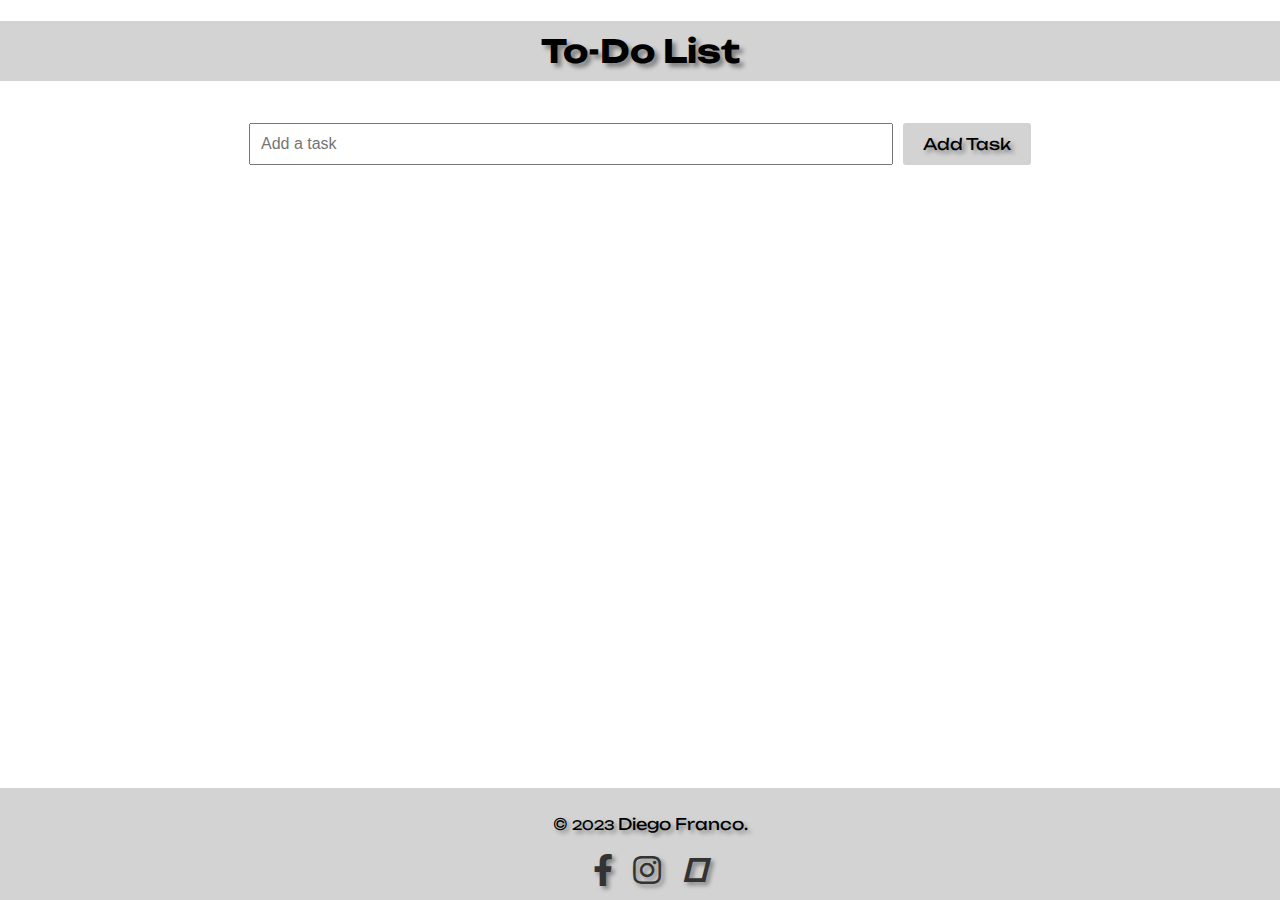
<file: TO-DO LIST/index.html>
<!DOCTYPE html>
<html>
  <head>
    <title>To-Do List</title>
    <link rel="stylesheet" href="/TO-DO LIST/styles.css">
    <link rel="stylesheet" href="https://use.fontawesome.com/releases/v5.15.1/css/all.css" 
      integrity="sha384-vp86vTRFVJgpjF9jiIGPEEqYqlDwgyBgEF109VFjmqGmIY/Y4HV4d3Gp2irVfcrp" 
      crossorigin="anonymous">
      <link rel="stylesheet" href="https://cdnjs.cloudflare.com/ajax/libs/font-awesome/5.15.1/css/all.min.css">
  </head>
  <body>
    <h1 class="title">To-Do List</h1>
    <form>
      <input type="text" id="task-input" placeholder="Add a task">
      <button type="submit" id="add-task-btn">Add Task</button>
    </form>
    <ul id="task-list"></ul>
    <div class="footer">
      <p>&copy; <span class="year">2023</span> Diego Franco.</p>
      <div class="social-media">
        <a href="https://www.facebook.com/profile.php?id=1428303123" target="_blank">
          <i class="fab fa-facebook-f"></i>
        </a>
        <a href="https://www.instagram.com/diegoa.francotorres/?hl=en" target="_blank">
          <i class="fab fa-instagram"></i>
        </a>
        <a href="https://github.com/DiegoFranco92" target="_blank">
          <i class="fa-brands fa-github-square"></i>
        </a>
      </div>
      
    </div>
    
    <script src="/TO-DO LIST/todo.js"></script>
  </body>
</html>
</file>
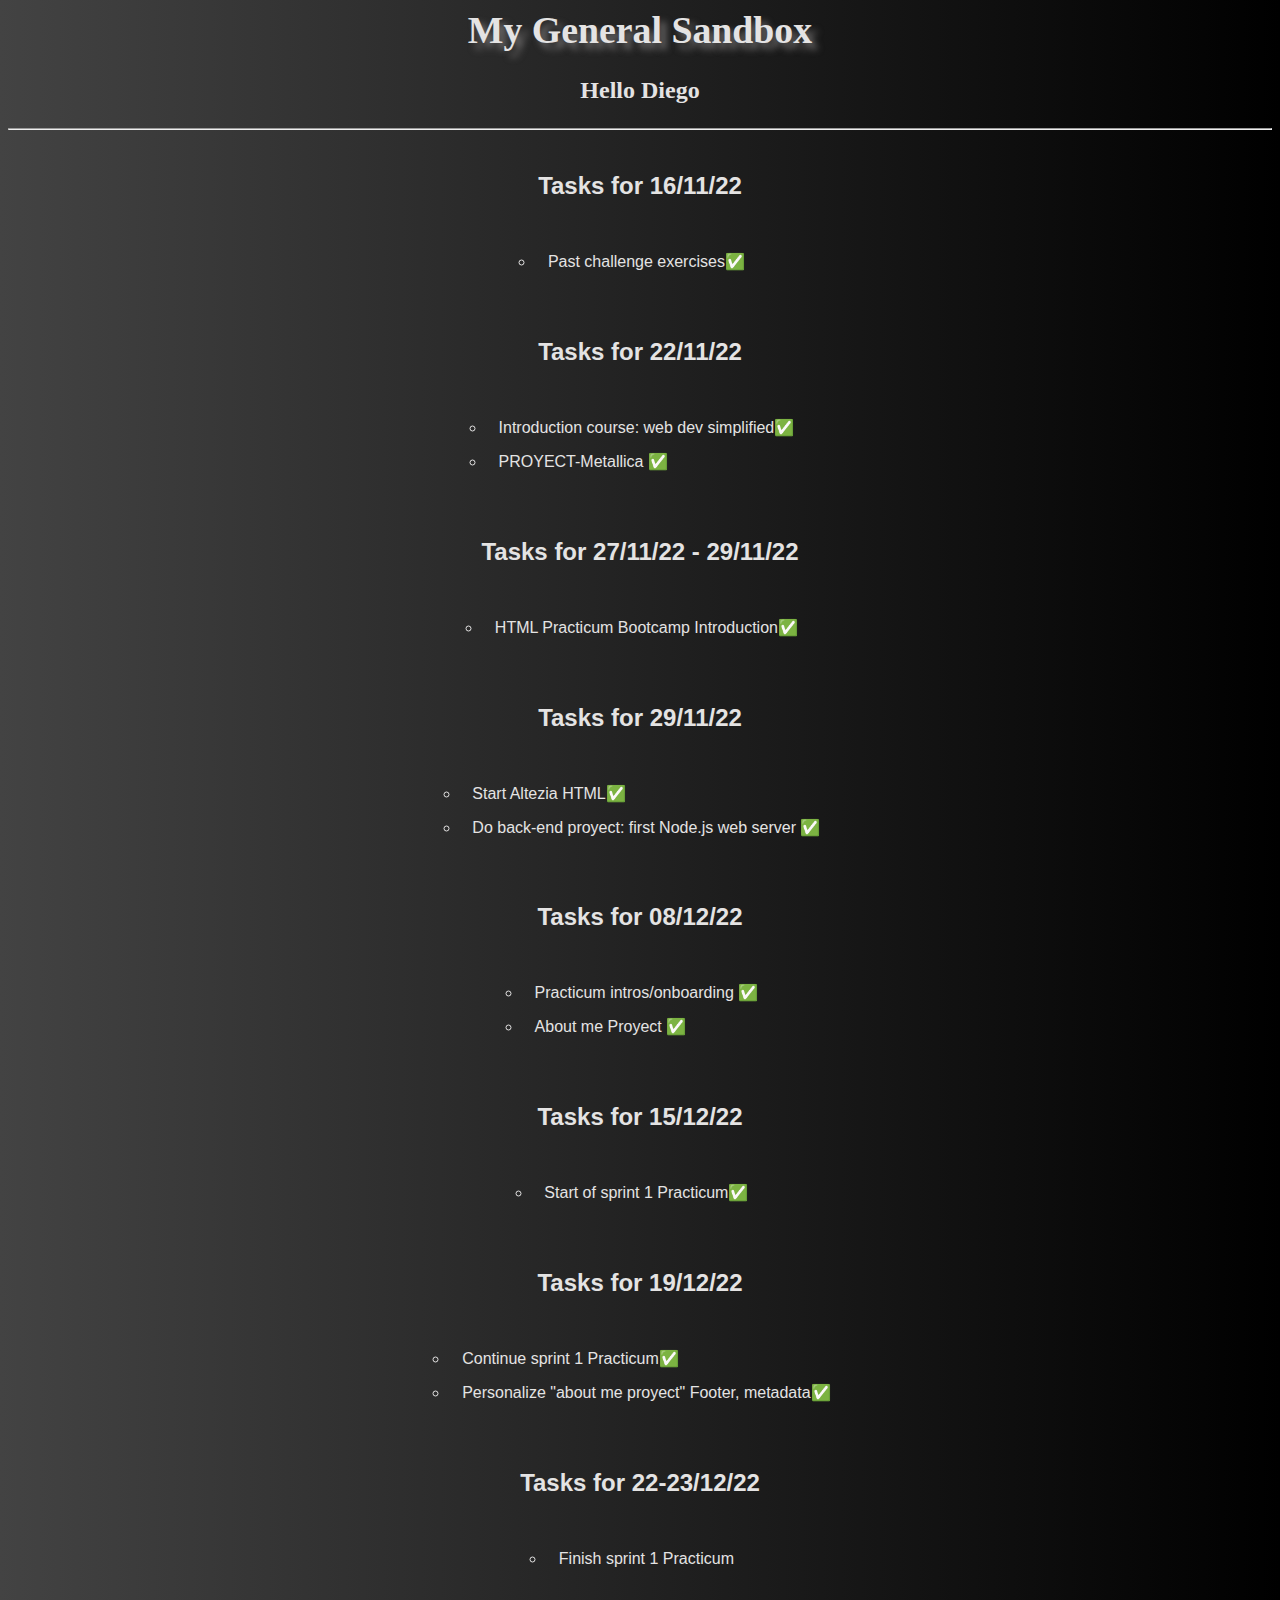
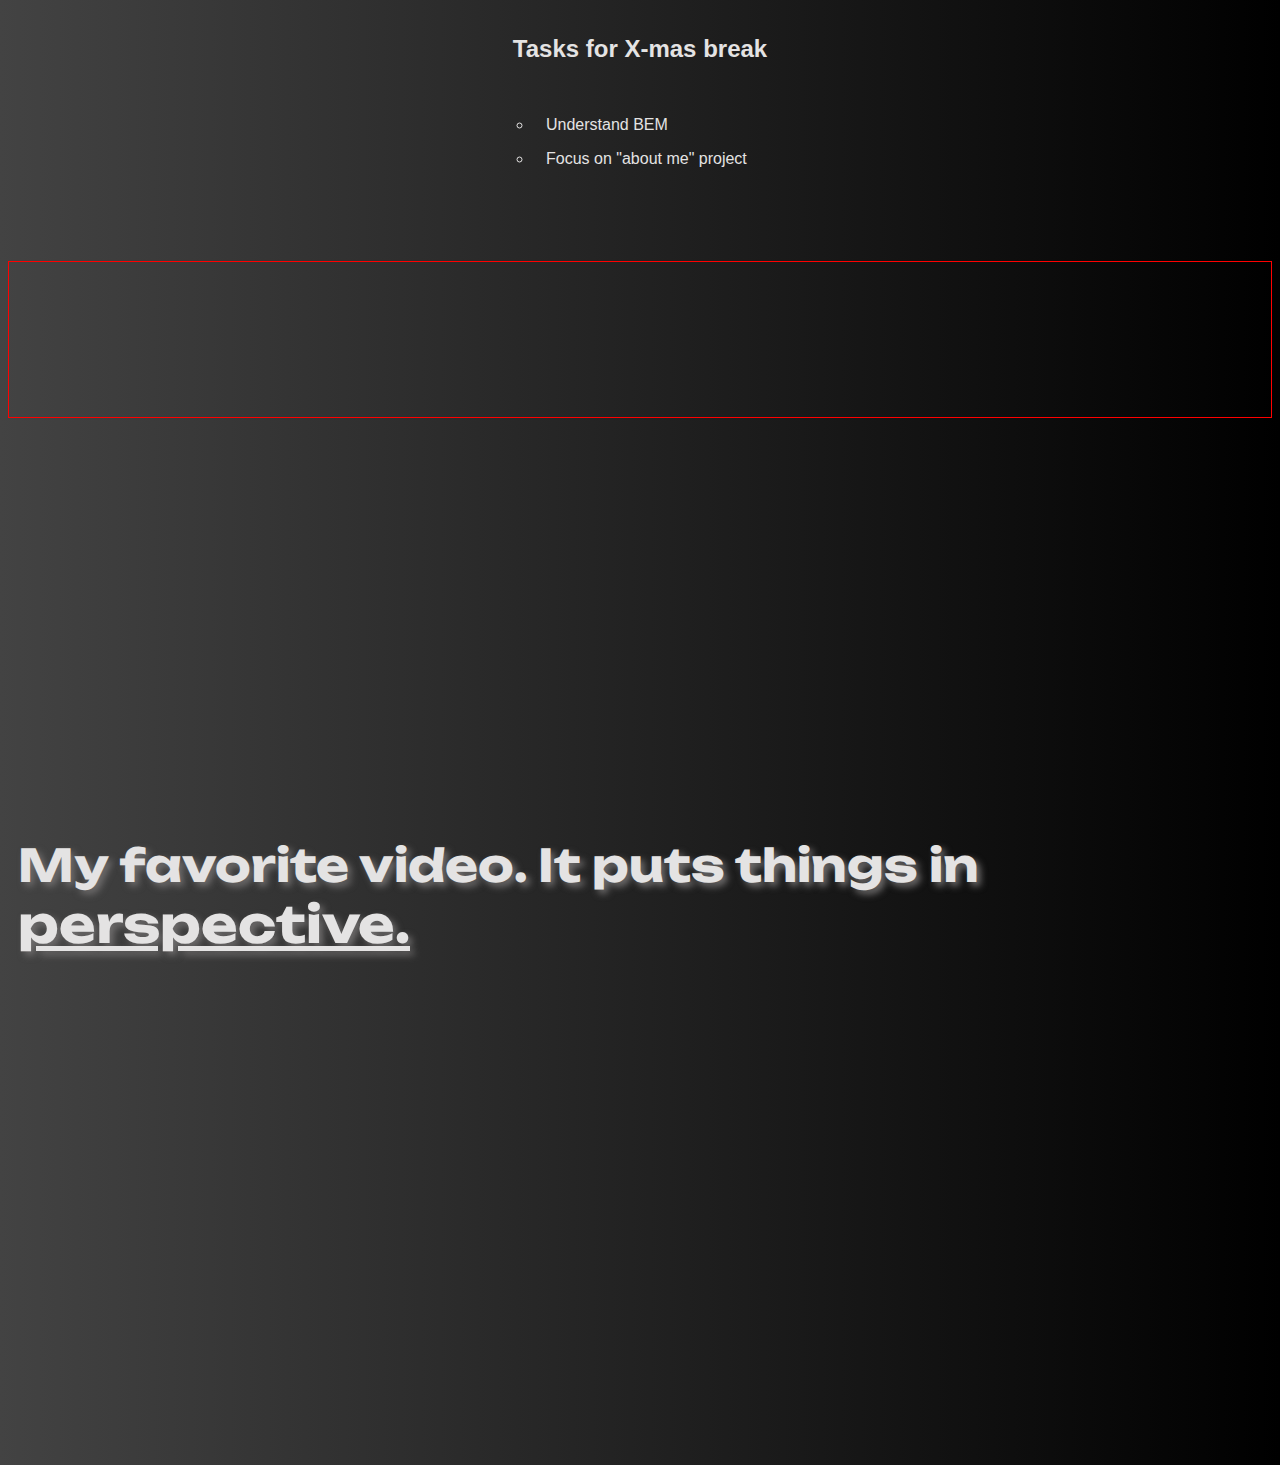
<file: General index.html>
<html lang="en">
<head>
    <meta charset="UTF-8">
    <meta http-equiv="X-UA-Compatible" content="IE=edge">
    <meta name="viewport" content="width=device-width, initial-scale=1.0">
    <title>My General Sandbox</title>
    <script></script>
    <link rel="stylesheet" href="stylesheet.css">
    <link rel="icon" type="image" href="images/sand castle.PNG">
      <script src="GeneralSandbox.js"></script>
</head>
<body>
    <header class="main-header">
    <h1 class="title-sandbox">My General Sandbox</h1>
    <p class="greetings">Hello Diego</p>
    </header>
    <hr>
    <section class="list-content">
        <h2>Tasks for 16/11/22</h2>
        <ul>
            <li>Past challenge exercises✅</li>
        </ul>
        
        <h2>Tasks for 22/11/22</h2>
        <ul>
            <li>Introduction course: web dev simplified✅</li>
            <li>PROYECT-Metallica ✅</li>
        </ul>
        
        <h2>Tasks for 27/11/22 - 29/11/22</h2>
        <ul>
            <li>HTML Practicum Bootcamp Introduction✅</li>
        </ul>
        
        <h2>Tasks for 29/11/22</h2>
        <ul>
            <li>Start Altezia HTML✅</li>
            <li>Do back-end proyect: first Node.js web server ✅</li>
        </ul>
        
        <h2>Tasks for 08/12/22</h2>
        <ul>
            <li>Practicum intros/onboarding ✅</li>
            <li>About me Proyect ✅</li>
        </ul>
        
        <h2>Tasks for 15/12/22</h2>
        <ul>
            <li>Start of sprint 1 Practicum✅</li>
        </ul>
        
        <h2>Tasks for 19/12/22</h2>
        <ul>
            <li>Continue sprint 1 Practicum✅</li>
            <li>Personalize "about me proyect" Footer, metadata✅</li>
        </ul>
        
        <h2>Tasks for 22-23/12/22</h2>
        <ul>
            <li>Finish sprint 1 Practicum</li>
        </ul>
        
        <h2>Tasks for X-mas break</h2>
        <ul>
            <li>Understand BEM</li>
            <li>Focus on "about me" project</li>
        </ul>
    </section>
    
    <footer class="main-footer">
    </footer>
        <div class="iframe-example">
            <iframe style="border-radius:12px" src="https://open.spotify.com/embed/artist/2ye2Wgw4gimLv2eAKyk1NB?utm_source=generator" width="100%" height="352" frameBorder="0" allowfullscreen="" allow="autoplay; clipboard-write; encrypted-media; fullscreen; picture-in-picture" loading="lazy"></iframe>
        </div>
        <div class="fav-vid-title">
            <h2>My favorite video. It puts things in <span class="perspective">perspective.</span></h2>
        </div>
        <div class="yt-iframe-example">
            <iframe id="ytplayer" type="text/html" width="720" height="405"
                src="https://www.youtube.com/embed/5TbUxGZtwGI"
                frameborder="0" allowfullscreen>
            </iframe>
        </div>
    
</body>
</html>
</file>
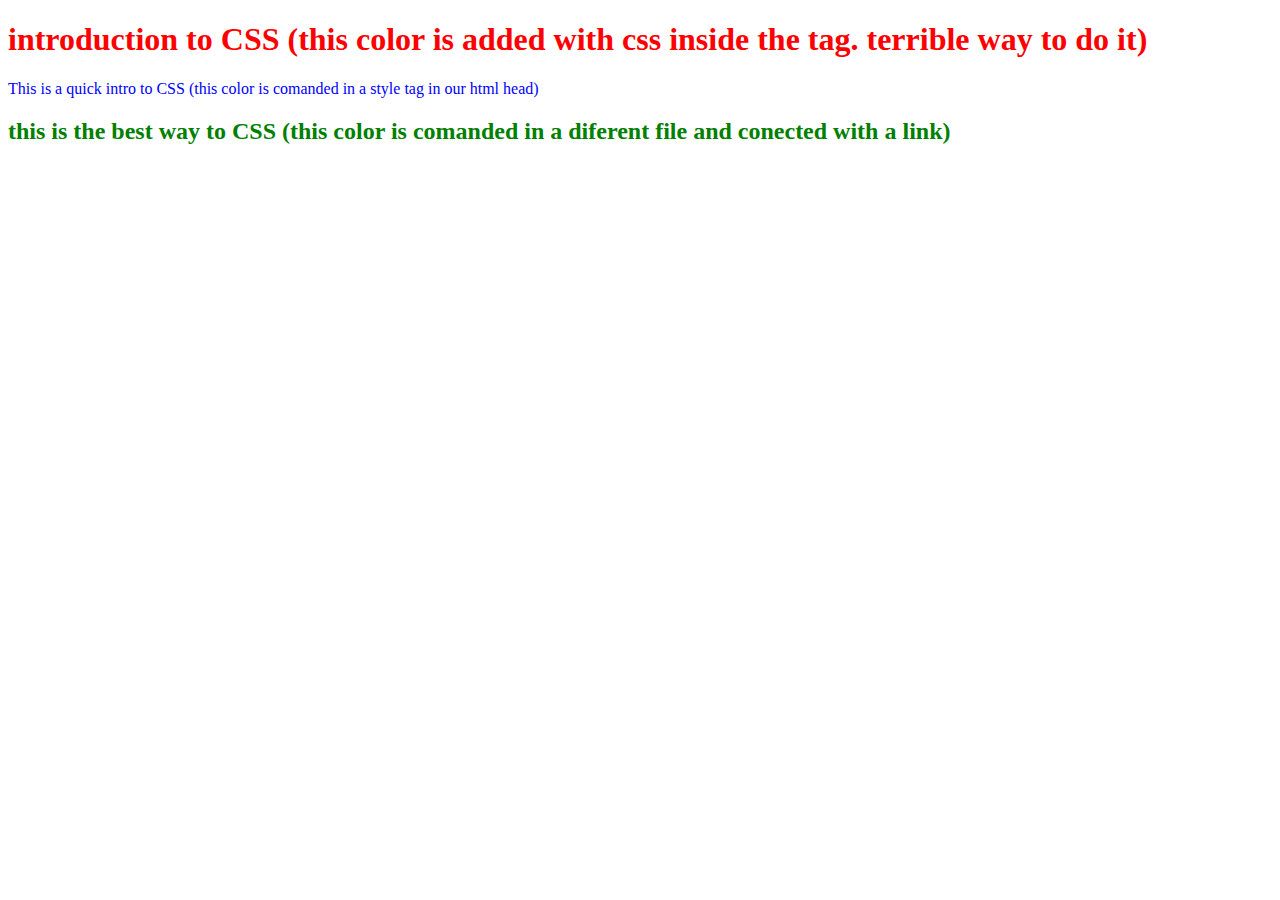
<file: HTML and CSS/CSS introduction.html>
<!DOCTYPE html>
<html>
    <head>
        <title>CSS introduction</title>
        <style>
            p {
                color: blue; /* style "tag" inside of the <head></head> is another way to ad CSS  */
            }
        </style>
        <link rel="stylesheet" href="styles.css"> <!--this "link tag" conects our HTML with our CSS. this is the best way to do CSS-->
    </head>
    <body>
        <h1 style="color:red">introduction to CSS (this color is added with css inside the tag. terrible way to do it)</h1> <!--the "style" is CSS, this is a inline css wich is a bad idea-->
        <p>This is a quick intro to CSS (this color is comanded in a style tag in our html head)</p>
        <h2>this is the best way to CSS (this color is comanded in a diferent file and conected with a link)</h2>
    </body>
</html>

<!-- check styles.css file for the best way to do CSS-->
</file>
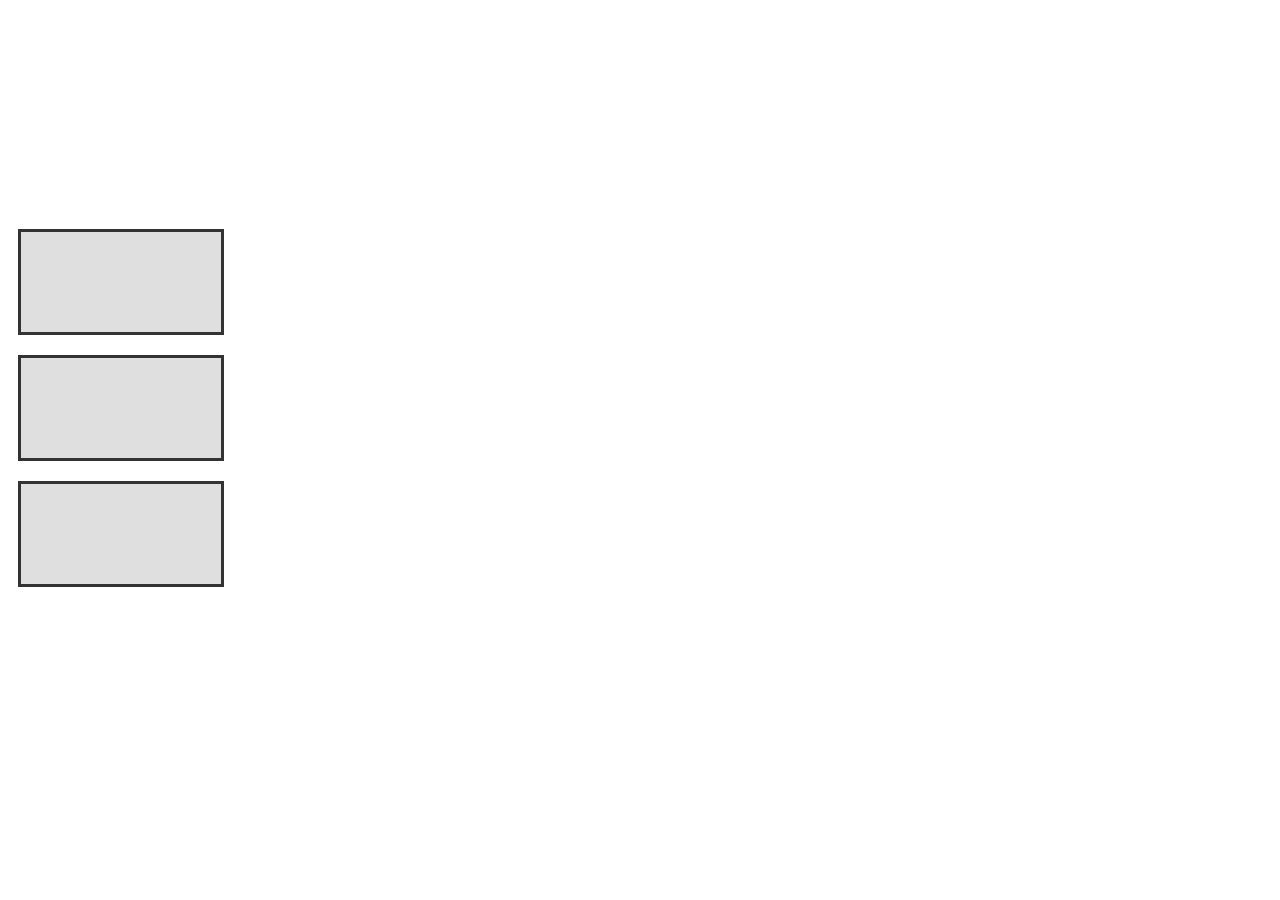
<file: HTML and CSS/flexbox sandbox/flexboxindex.html>
<html lang="en">
<head>
    <meta charset="UTF-8">
    <meta http-equiv="X-UA-Compatible" content="IE=edge">
    <meta name="viewport" content="width=device-width, initial-scale=1.0">
    <title>flexbox Sandbox</title>
    <link rel="stylesheet" href="flexboxStyles.css">
</head>
<body>
    <div class="flexbox-container">
        <div class="flexbox-item flexbox-item-1"></div>
        <div class="flexbox-item flexbox-item-2"></div>
        <div class="flexbox-item flexbox-item-3"></div>
    </div>
</body>
</html>
</file>
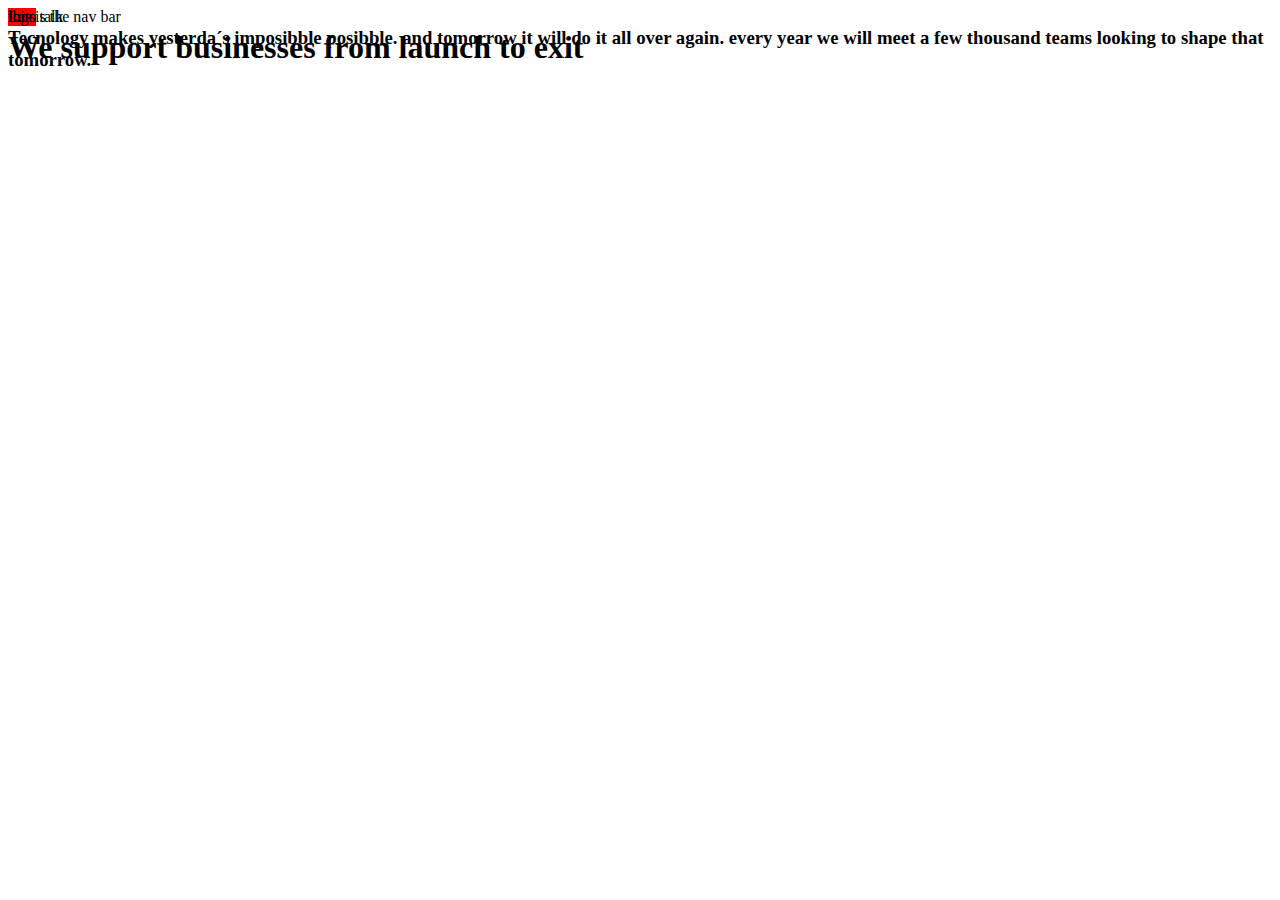
<file: tarea Carlos/pagina 1/index1.html>
<html lang="en">
<head>
    <meta charset="UTF-8">
    <meta http-equiv="X-UA-Compatible" content="IE=edge">
    <meta name="viewport" content="width=device-width, initial-scale=1.0">
    <link rel="stylesheet" href="/tarea Carlos/pagina 1/styles.css">
    <title>pagina 1</title>
</head>
<body>
    <header class="main-header">
        <div class="logo-container">
            <div class="logo">logo</div> 
        </div>

        <nav class="nav-bar">
           <div>this is the nav bar</div>
        </nav>
        <div class="title-container">
            <h1>We support businesses from launch to exit</h1>
        </div>

        <div class="subtitle-container">
            <h3>Tecnology makes yesterda´s imposibble posibble. and tomorrow it will do it all over again.
                 every year we will meet a few thousand teams looking to shape that tomorrow.
            </h3>
        </div>

        <div class="header-button">
            Lets talk
        </div>
    </header>
</body>
</html>
</file>
<file: TO-DO LIST/styles.css>
@import url('https://fonts.googleapis.com/css2?family=Unbounded&display=swap');


body {
    font-family: 'Unbounded', normal;
    margin: 0;
    padding: 0;
  }
  
  h1 {
    text-align: center;
    padding: 10px;
    background-color: lightgray;
    text-shadow: 4px 4px 4px gray;
  }
  
  form {
    display: flex;
    justify-content: center;
    padding: 20px;
  }
  
  input[type="text"] {
    padding: 10px;
    font-size: 16px;
    width: 50%;
    margin-right: 10px;
  }
  
  button[type="submit"] {
    font-family: 'Unbounded', normal;
    padding: 10px 20px;
    font-size: 16px;
    background-color: lightgray;
    border: none;
    cursor: pointer;
    border-radius: 3px;
    text-shadow: 3px 3px 4px gray;
  }

  button:hover {
    color: rgb(95, 95, 95);
  }
  
  ul {
    list-style: none;
    padding: 0;
    width: 50%;
    margin: 20px auto;
  }
  
  li {
    display: flex;
    justify-content: space-between;
    padding: 10px;
    margin-bottom: 10px;
    background-color: lightgray;
  }
  
  button {
    background-color: transparent;
    border: none;
    color: black;
    cursor: pointer;
  }

  .footer {
    background-color: lightgray;
    text-align: center;
    padding: 10px;
    position: absolute;
    bottom: 0;
    width: 100%;
    text-shadow: 3px 3px 4px gray;
  }
  
  .year {
    font-size: 13px;
  }

  .social-media {
    display: flex;
    justify-content: center;
  }
  
  .social-media a {
    font-size: 32px;
    margin: 0 10px;
    color: #333;
    text-decoration: none;
    transition: all 0.3s;
  }
  
  .social-media a:hover {
    color: #000;
    transform: translateY(-5px);
  }
</file>
<file: stylesheet.css>
@import url('https://fonts.googleapis.com/css2?family=Unbounded&display=swap');


body{
    background-image: linear-gradient(to right, #434343 0%, black 100%);
}

h1,h2,li,ul,p {
    color: rgb(228, 227, 227);
}

.title-sandbox {
    text-shadow: 6px 6px 7px rgb(112, 110, 110);
}

li {
    padding: 0;
    padding-left: .8em;
    font-size: 1em;
}


h1 {
    font-weight: bold;
    font-size: 1cm;
    display: flex;
    justify-content: center;
    align-items: center;
}

h2 {
padding: 10px 10px;
}

p {
    font-size: 1.5em;
    font-weight: bold;
    display: flex;
    justify-content: center;
    align-items: center;
}



.list-content {
    display: flex;
  flex-direction: column;
    align-items: center;
  justify-content: space-between;
  font-family: Arial, sans-serif;
  font-size: 16px;
  line-height: 1.5;
}

ul {
  list-style: none;
  padding-left: 0;
  margin-bottom: 20px;
}

li {
  margin-bottom: 10px;
  list-style-type: circle;
}



.main-footer {
    min-height: 155px;
    border: 1px solid red;
    margin-top: 60px;
}

.fav-vid-title {
    font-family: 'Unbounded', normal;
    text-shadow: 4px 4px 7px rgb(112, 110, 110);
    font-size: 30px;
    display: flex;
    justify-content: center;
    padding-top: 20px;
    padding-bottom: 20px;
}

.perspective {
    font-family: 'Unbounded', normal; 
    font-size: 50px;
    text-shadow: 4px 4px 7px rgb(112, 110, 110);
    text-decoration: underline;
}

.yt-iframe-example {
    display: flex;
    justify-content: center;
    padding-bottom: 30px;
}
</file>
<file: HTML and CSS/styles.css>
/* THIS is the best way to do CSS in a separate file*/
/* we use la "link" tag inside our HTML file to conect the files (check CSS introduction file) */

h2 {
  color: green;  
}
</file>
<file: HTML and CSS/flexbox sandbox/flexboxStyles.css>
.flexbox-container {
    height: 800px;
    display: flex;
    flex-direction: column;
    justify-content: center;
}

.flexbox-item {
    width: 200px;
    margin: 10px;
    border: 3px solid #333;
    background-color: #dfdfdf;
}

.flexbox-item-1 {
    min-height: 100px;
}

.flexbox-item-2 {
    min-height: 100px;
}

.flexbox-item-3 {
    min-height: 100px;
}
</file>
<file: tarea Carlos/pagina 1/styles.css>
/* pagina  https://mir-s3-cdn-cf.behance.net/project_modules/1400/b876b092458615.5e4bf79de53bd.png */

* {
    box-sizing: border-box;
}

.main-header {
    position: relative;
    display: flex;
}

.logo-container {
    position: absolute;
    justify-content: center;

}

.logo {
    position: absolute;
    background-color: red;
}

.nav-bar {
    position: absolute;

}

.title-container {
    position: absolute;
    align-items: center;
}

.subtitle-container {
    position: absolute;
}

.header-button {
    position: absolute;
}
</file>
